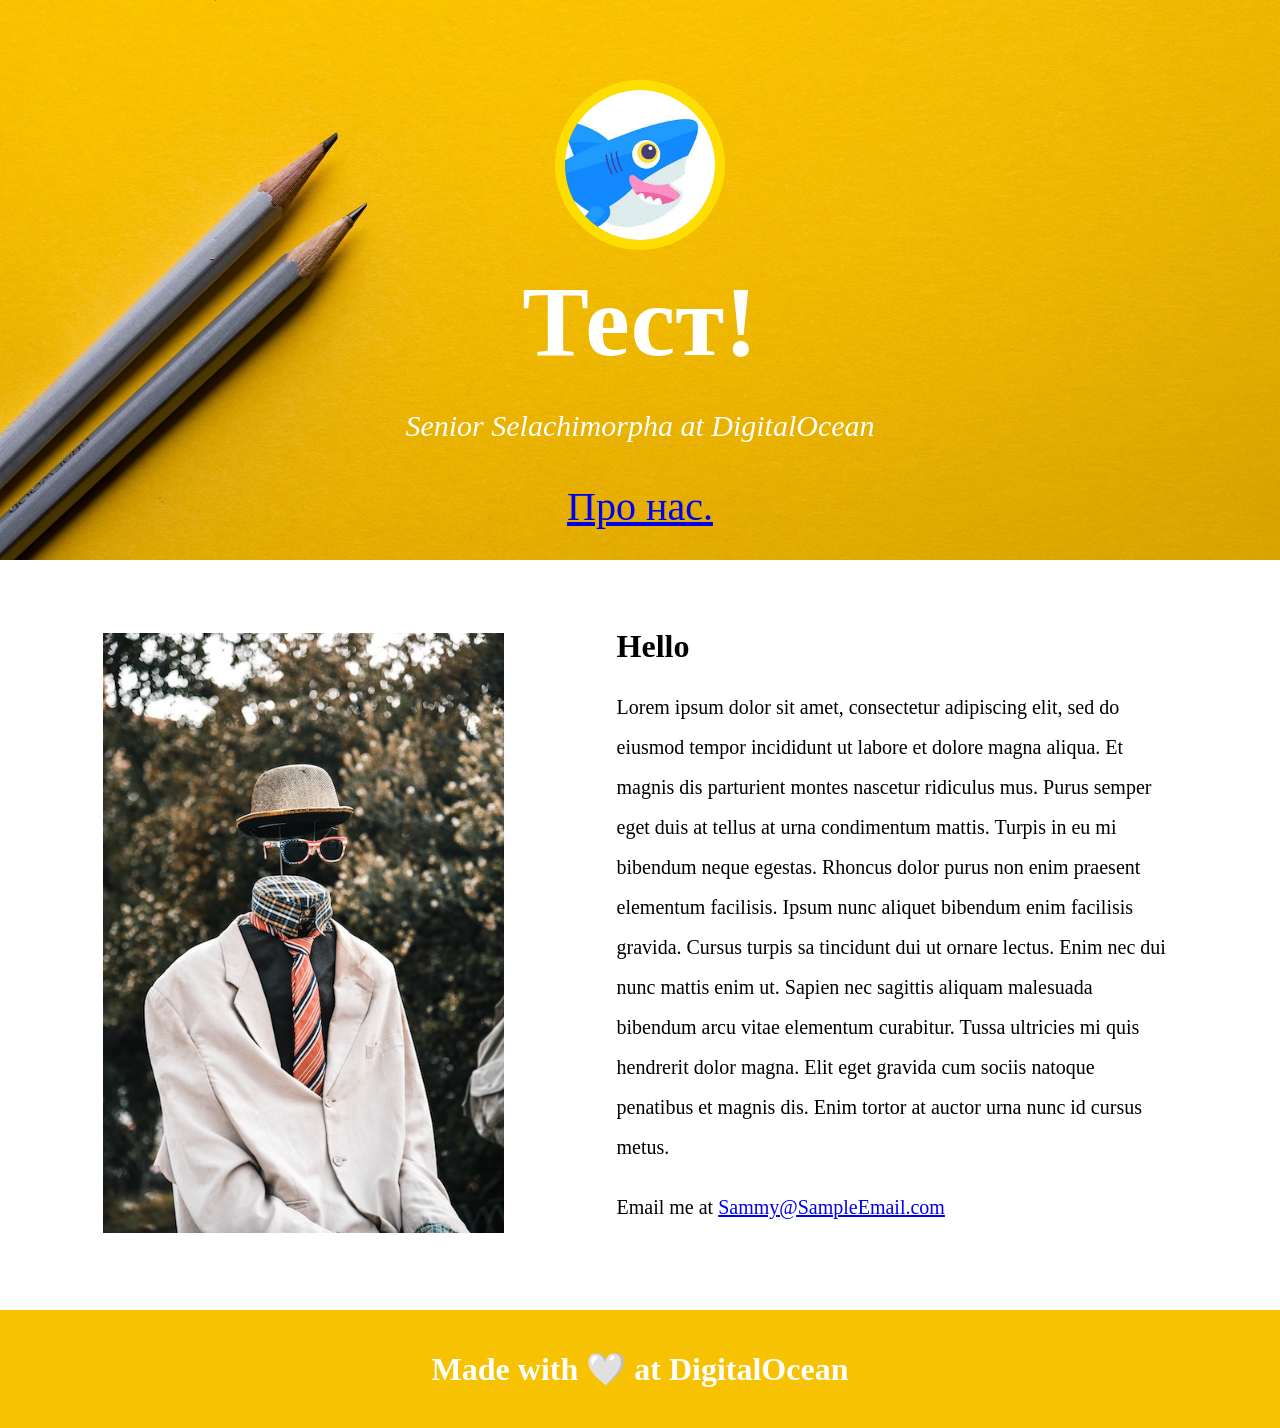
<file: index.html>
<!DOCTYPE html>
<html lang="en">

<head>
  <meta charset="utf-8">
  <title> Sammy’s First Website </title>
  <link rel="shortcut icon" type="image/jpg" href="images/small-profile.jpeg"/>
  
  <meta name="twitter:card" content="summary_large_image" />
  <meta name="twitter:site" content="@digitalocean" />
  <meta name="twitter:title" content="Sammy the Shark" />
  <meta name="twitter:description" content="Senior Selachimorpha at DigitalOcean"/>
  <meta name="twitter:image" content="https://html.sammy-codes.com/images/large-profile.jpg"/>
  
  <meta property="og:type" content="article" />
  <meta property="og:title" content="Sammy the Shark" />
  <meta property="og:description" content="Senior Selachimorpha at DigitalOcean"/>
  <meta property="og:url" content="https://html.sammy-codes.com/" />
  <meta property="og:image" content="https://html.sammy-codes.com/images/large-profile.jpg"/>
</head>

<body style="margin:0;">

  <!--First section-->
  <div style="background-image: url('images/background.jpg');
  background-size: cover; height:480px; padding-top:80px; text-align:center;">
    <img src="images/small-profile.jpeg" style="height:150px; border-radius: 50%; border: 10px solid #FEDE00;" alt="This is a small profile image of Digital Ocean’s mascot, a blue smiling shark." >
    <h1 style="font-size:100px; color:white; margin:10px;">Тест!</h1>
    <p style="font-size:30px; color: white;"><em>Senior Selachimorpha at DigitalOcean</em></p>
    <p style="font-size: 40px; color:#1F9AFE;"><a href="about.html">Про нас.</a></p>
  </div>

  <!--Second section-->
  <table>
    <tr>
      <td>
        <img src="images/large-profile.jpg" style="height:600px; margin:70px; margin-left:100px;" alt="This is a large profile image of a pretend invisible person wearing a hat, glasses, and coat." />
      </td>
      <td valign="top" style="padding-top:45px; padding-right:110px; padding-left:40px;">
        <h1>
          Hello </h1>
        <p style="line-height: 2.0; font-size:20px;">
          Lorem ipsum dolor sit amet, consectetur adipiscing elit, sed do eiusmod tempor incididunt ut labore et dolore magna aliqua. Et magnis dis parturient montes nascetur ridiculus mus. Purus semper eget duis at tellus at urna condimentum
          mattis. Turpis in eu mi bibendum neque egestas. Rhoncus dolor purus non enim praesent elementum facilisis. Ipsum nunc aliquet bibendum enim facilisis gravida. Cursus turpis sa tincidunt dui ut ornare lectus. Enim nec dui nunc mattis
          enim ut. Sapien nec sagittis aliquam malesuada bibendum arcu vitae elementum curabitur. Tussa ultricies mi quis hendrerit dolor magna. Elit eget gravida cum sociis natoque penatibus et magnis dis. Enim tortor at auctor urna nunc id
          cursus metus. </p>
        <p style="line-height: 2.0; font-size:20px;">
          Email me at <a href="mailto:Sammy@SampleEmail.com">Sammy@SampleEmail.com </a></p>
      </td>
    </tr>
  </table>


  <!--Footer-->
  <div style="height:auto; background-color:#F7C201;">
  <h1 style="color:white; padding:40px; margin:0; text-align:center;">Made with 🤍 at DigitalOcean</h1>
  </div>


</body>

</html>
</file>
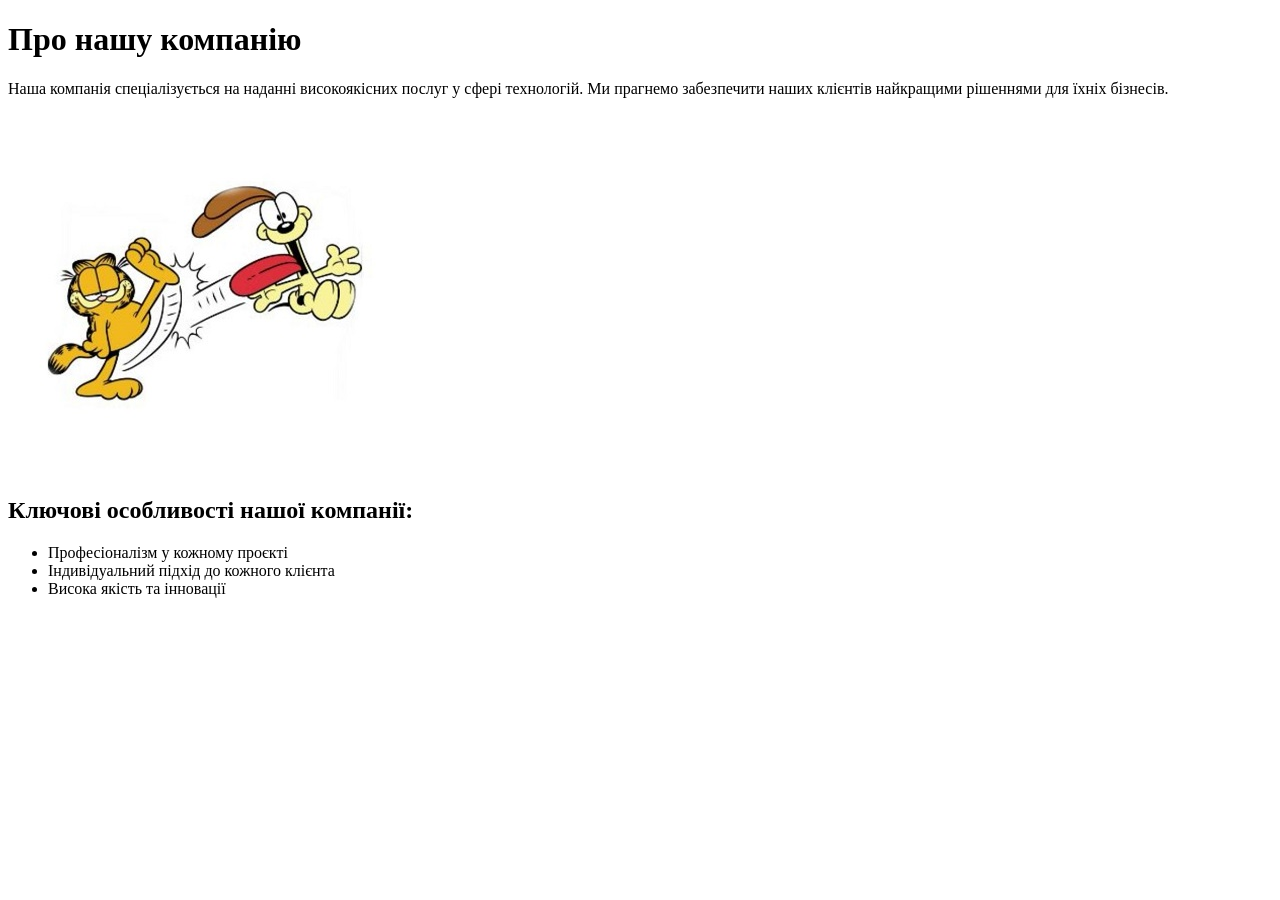
<file: about.html>
<!DOCTYPE html>
<html lang="uk">
<head>
    <meta charset="UTF-8">
    <meta name="viewport" content="width=device-width, initial-scale=1.0">
    <title>Про нас</title>
</head>
<body>
    <h1>Про нашу компанію</h1>
    <p>Наша компанія спеціалізується на наданні високоякісних послуг у сфері технологій. Ми прагнемо забезпечити наших клієнтів найкращими рішеннями для їхніх бізнесів.</p>
    <img src="images/photo_2024-03-23_02-08-17.jpg" alt="Логотип компанії">
    <h2>Ключові особливості нашої компанії:</h2>
    <ul>
        <li>Професіоналізм у кожному проєкті</li>
        <li>Індивідуальний підхід до кожного клієнта</li>
        <li>Висока якість та інновації</li>
    </ul>
</body>
</html>
</file>
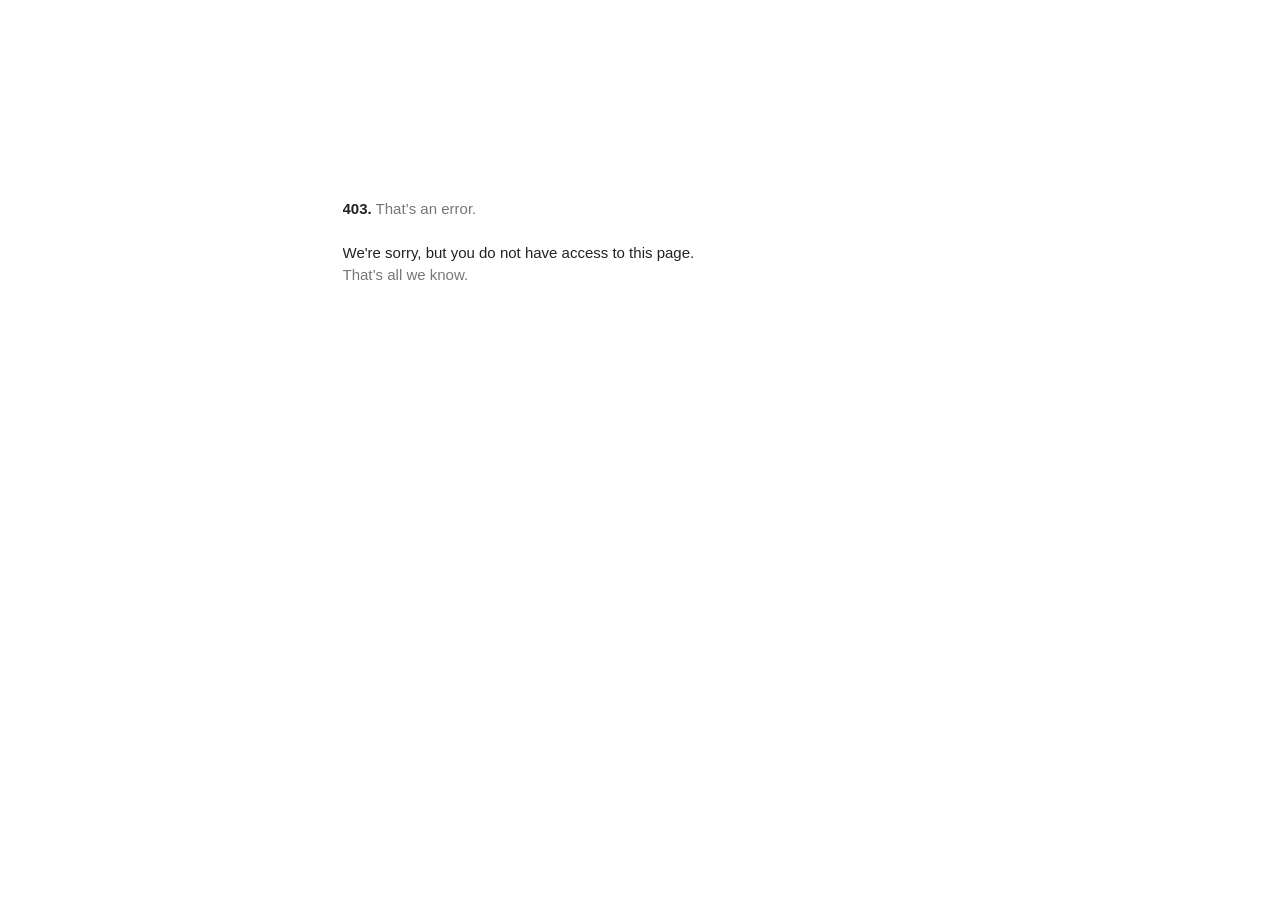
<file: accounts.google.com/gsi/client.html>
<html lang="en" dir=ltr><meta charset=utf-8><meta name=viewport content="initial-scale=1, minimum-scale=1, width=device-width"><title>Error 403 (Forbidden)!!1</title><style nonce="7qK7mLGXh65GFQkRBtoCUA">*{margin:0;padding:0}html,code{font:15px/22px arial,sans-serif}html{background:#fff;color:#222;padding:15px}body{color:#222;text-align:unset;margin:7% auto 0;max-width:390px;min-height:180px;padding:30px 0 15px;}* > body{background:url(//www.google.com/images/errors/robot.png) 100% 5px no-repeat;padding-right:205px}p{margin:11px 0 22px;overflow:hidden}pre{white-space:pre-wrap;}ins{color:#777;text-decoration:none}a img{border:0}@media screen and (max-width:772px){body{background:none;margin-top:0;max-width:none;padding-right:0}}#logo{background:url(//www.google.com/images/branding/googlelogo/1x/googlelogo_color_150x54dp.png) no-repeat;margin-left:-5px}@media only screen and (min-resolution:192dpi){#logo{background:url(//www.google.com/images/branding/googlelogo/2x/googlelogo_color_150x54dp.png) no-repeat 0% 0%/100% 100%;-moz-border-image:url(//www.google.com/images/branding/googlelogo/2x/googlelogo_color_150x54dp.png) 0}}@media only screen and (-webkit-min-device-pixel-ratio:2){#logo{background:url(//www.google.com/images/branding/googlelogo/2x/googlelogo_color_150x54dp.png) no-repeat;-webkit-background-size:100% 100%}}#logo{display:inline-block;height:54px;width:150px}</style><main id="af-error-container" role="main"><a href=//www.google.com><span id=logo aria-label=Google role=img></span></a><p><b>403.</b> <ins>That’s an error.</ins><p>We're sorry, but you do not have access to this page. <ins>That’s all we know.</ins></main>
</file>
